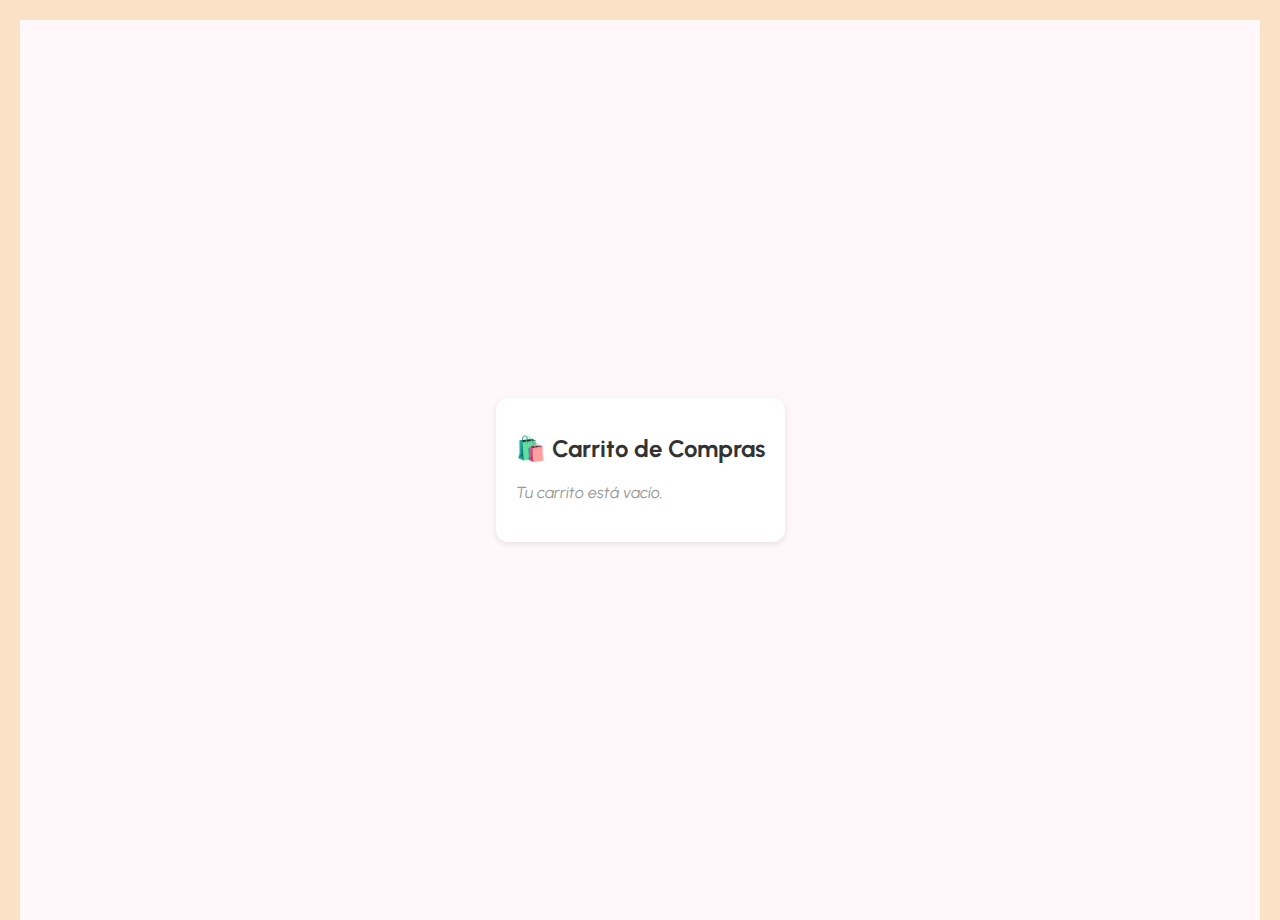
<file: Carrito de Veraglow.html>
<!DOCTYPE html>
<html lang="es">
<head>
  <meta charset="UTF-8" />
  <meta name="viewport" content="width=device-width, initial-scale=1.0"/>
  <title>Carrito de Compras - VeraGlow</title>

  <link href="https://fonts.googleapis.com/css2?family=Urbanist:wght@300;400;600&display=swap" rel="stylesheet" />
  <link rel="stylesheet" href="cara/estilosp.css" />

  <style>
    body {
      font-family: 'Urbanist', sans-serif;
      margin: 20px;
      background-color: #fff7f9;
      color: #333;
    }

    h1 {
      font-size: 24px;
      margin-bottom: 20px;
    }

    .cart-container {
      max-width: 600px;
      margin: auto;
      background: white;
      padding: 20px;
      border-radius: 12px;
      box-shadow: 0 2px 6px rgba(0,0,0,0.1);
      position: relative;
    }

    .cart-item {
      display: flex;
      justify-content: space-between;
      border-bottom: 1px solid #eee;
      padding: 10px 0;
    }

    .cart-item:last-child {
      border-bottom: none;
    }

    .cart-total {
      margin-top: 20px;
      font-weight: bold;
      font-size: 18px;
      text-align: right;
    }

    .empty {
      color: #999;
      font-style: italic;
    }

    .btn-clear, .btn-pay {
      margin-top: 10px;
      display: inline-block;
      background-color: #ff4d6d;
      color: white;
      border: none;
      padding: 10px 15px;
      border-radius: 6px;
      cursor: pointer;
      font-size: 14px;
      margin-right: 10px;
    }

    .btn-pay {
      background-color: #28a745;
    }

    .btn-clear:hover {
      background-color: #e6405c;
    }

    .btn-pay:hover {
      background-color: #218838;
    }

    /* === Animación de pago === */
    .pago-exito {
      position: fixed;
      top: 0; left: 0;
      width: 100vw;
      height: 100vh;
      background-color: rgba(0, 0, 0, 0.4);
      display: flex;
      justify-content: center;
      align-items: center;
      z-index: 9999;
      animation: fadeIn 0.3s ease;
    }

    .pago-exito .contenido {
      background-color: #fff;
      padding: 30px 40px;
      border-radius: 12px;
      box-shadow: 0 5px 20px rgba(0,0,0,0.2);
      text-align: center;
      animation: scaleIn 0.4s ease;
    }

    .pago-exito .contenido h2 {
      color: #28a745;
      font-size: 22px;
      margin: 0;
    }

    @keyframes fadeIn {
      from { opacity: 0 }
      to { opacity: 1 }
    }

    @keyframes scaleIn {
      0% { transform: scale(0.8); opacity: 0 }
      100% { transform: scale(1); opacity: 1 }
    }
  </style>
</head>
<body>
  <div class="cart-container">
    <h1>🛍️ Carrito de Compras</h1>
    <div id="carrito-contenido"></div>
    <div class="cart-total" id="cart-total"></div>
    <div id="botones-acciones" style="display: none;">
      <button class="btn-clear" id="vaciar-carrito">Vaciar carrito</button>
      <button class="btn-pay" id="pagar">Pagar</button>
    </div>
  </div>

  <!-- Notificación de pago -->
  <div id="notificacion-pago" class="pago-exito" style="display: none;">
    <div class="contenido">
      <h2>💳 ¡Pago realizado con éxito!</h2>
    </div>
  </div>

  <script>
    const carrito = JSON.parse(localStorage.getItem('carrito')) || [];
    const contenedor = document.getElementById('carrito-contenido');
    const totalElemento = document.getElementById('cart-total');
    const btnVaciar = document.getElementById('vaciar-carrito');
    const btnPagar = document.getElementById('pagar');
    const seccionBotones = document.getElementById('botones-acciones');
    const notificacion = document.getElementById('notificacion-pago');

    if (carrito.length === 0) {
      contenedor.innerHTML = '<p class="empty">Tu carrito está vacío.</p>';
      totalElemento.textContent = '';
    } else {
      let total = 0;

      carrito.forEach((item) => {
        const precio = 10; // Precio fijo, puedes adaptarlo si usas objetos
        total += precio;

        const div = document.createElement('div');
        div.className = 'cart-item';
        div.innerHTML = `<span>${item}</span><span>$${precio}</span>`;
        contenedor.appendChild(div);
      });

      totalElemento.textContent = `Total: $${total}`;
      seccionBotones.style.display = 'block';
    }

    btnVaciar.addEventListener('click', () => {
      localStorage.removeItem('carrito');
      location.reload();
    });

    btnPagar.addEventListener('click', () => {
      // Mostrar animación
      notificacion.style.display = 'flex';

      // Vaciar carrito después de animación
      setTimeout(() => {
        localStorage.removeItem('carrito');
        location.reload();
      }, 2500); // Espera 2.5 segundos antes de recargar
    });
  </script>
</body>
</html>
</file>
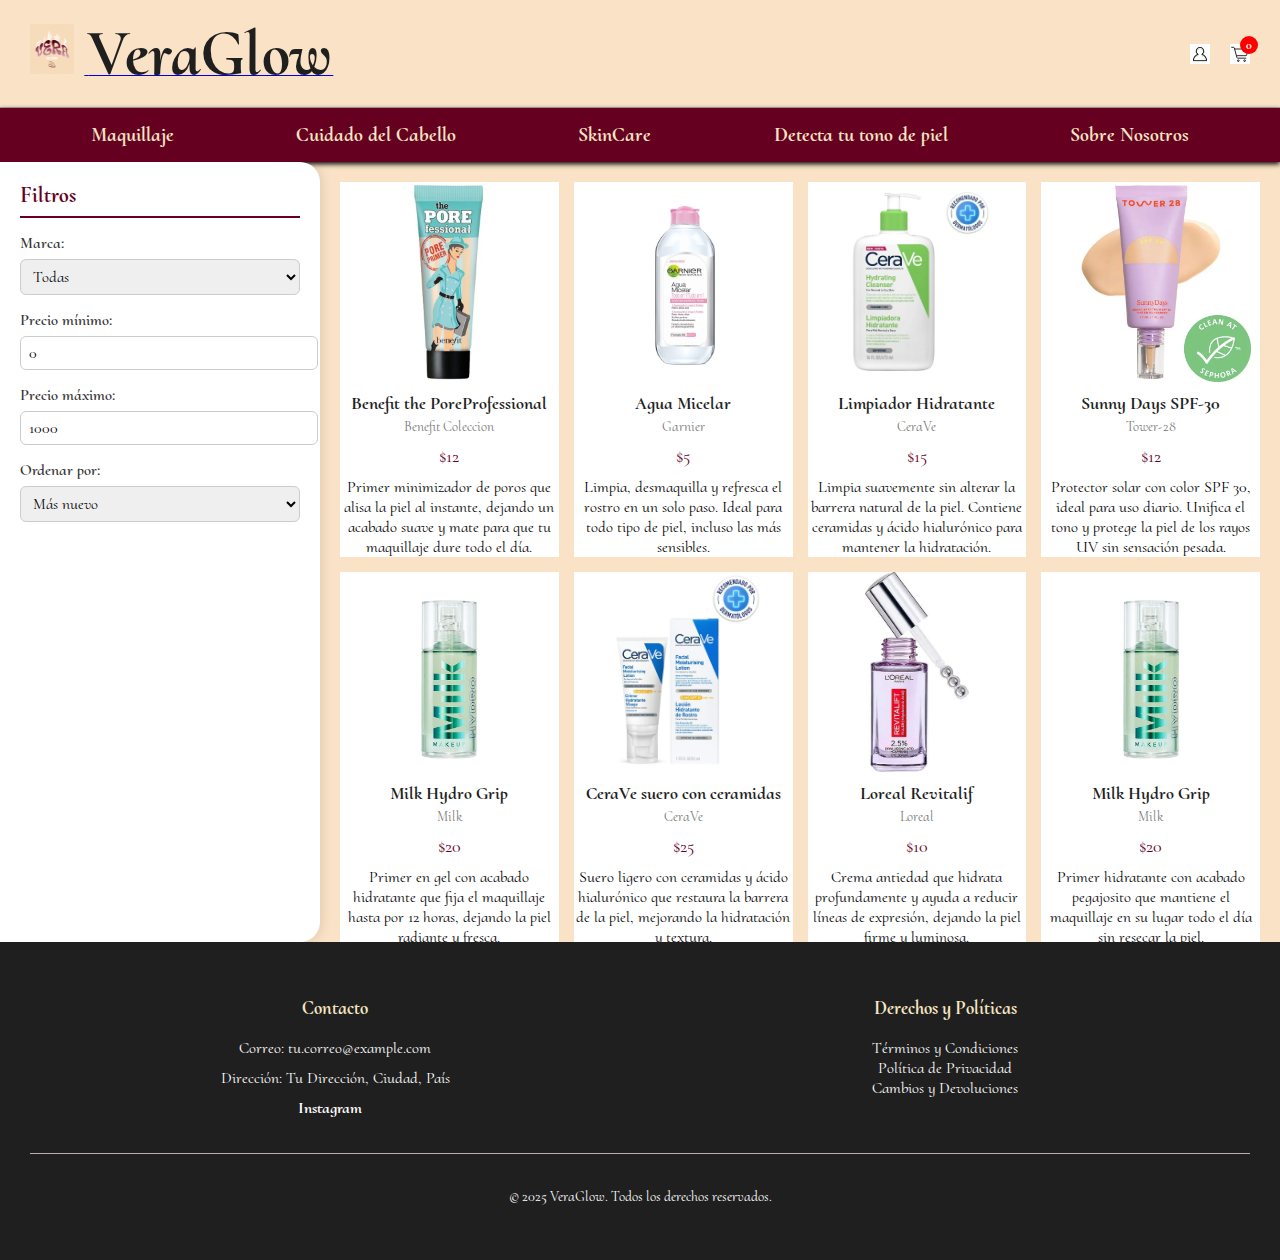
<file: cuidadocara.html>
<!DOCTYPE html>
<html lang="es">
<head>
  <meta charset="UTF-8" />
  <meta name="viewport" content="width=device-width, initial-scale=1" />
  <title>Tienda Online VeraGlow</title>

  <link href="https://fonts.googleapis.com/css2?family=Cormorant+Upright&display=swap" rel="stylesheet" />
  <link rel="stylesheet" href="cara/estilosp.css" />
</head>
<body>

<header class="main-header">
  <div class="header-left">
    <a href="Index.html">
      <img src="Imagenes/logo.jpeg" alt="Logo VeraGlow" class="logo">
      <span class="site-name">VeraGlow</span>
    </a>
  </div>
  <div class="header-utility-nav">
    <ul>
      <li>
        <a href="usuario/registro.html">
          <img src="Imagenes/profile-svgrepo-com.svg" alt="Cuenta" class="icono-svg">
        </a>
      </li>
      <li style="position: relative;">
        <a href="Carrito de Veraglow.html">
          <img src="Imagenes/cart-svgrepo-com.svg" alt="Carrito" class="icono-svg">
          <span id="cart-count" style="position: absolute; top: -8px; right: -8px; background-color: red; color: white; border-radius: 50%; font-size: 12px; padding: 2px 6px;">0</span>
        </a>
      </li>
    </ul>
  </div>
</header>

<nav class="main-menu-nav">
  <ul>
    <li><a href="Maquilla.html">Maquillaje</a></li>
    <li><a href="Cuidadodecabello.html">Cuidado del Cabello</a></li>
    <li><a href="cuidadocara.html">SkinCare</a></li>
    <li><a href="pieles/pieles.html">Detecta tu tono de piel</a></li>
    <li><a href="sobrenosotros/Quienesomos.html">Sobre Nosotros</a></li>
  </ul>
</nav>

<main>
  <aside class="filters-sidebar">
    <h4>Filtros</h4>
    <label for="filtroMarca">Marca:</label>
    <select id="filtroMarca"><option value="">Todas</option></select>

    <label for="precioMin">Precio mínimo:</label>
    <input type="number" id="precioMin" value="0" min="0" />

    <label for="precioMax">Precio máximo:</label>
    <input type="number" id="precioMax" value="1000" min="0" />

    <label for="orden">Ordenar por:</label>
    <select id="orden">
      <option value="nuevo">Más nuevo</option>
      <option value="vendido">Más vendido</option>
    </select>
  </aside>

  <section class="product-grid" id="productosContainer">
    <!-- Productos se cargan aquí dinámicamente -->
  </section>
</main>

<footer class="site-footer">
  <div class="footer-content">
    <div class="contact-info">
      <h3>Contacto</h3>
      <p>Correo: <a href="mailto:tu.correo@example.com">tu.correo@example.com</a></p>
      <p>Dirección: Tu Dirección, Ciudad, País</p>
      <div class="social-media">
        <a href="#" target="_blank">Instagram</a>
      </div>
    </div>
    <div class="legal-links">
      <h3>Derechos y Políticas</h3>
      <ul>
        <li><a href="#">Términos y Condiciones</a></li>
        <li><a href="#">Política de Privacidad</a></li>
        <li><a href="#">Cambios y Devoluciones</a></li>
      </ul>
    </div>
  </div>
  <div class="copyright">
    <p>&copy; 2025 VeraGlow. Todos los derechos reservados.</p>
  </div>
</footer>

<script>
  let productos = [];

  function cargarMarcas() {
    const filtroMarca = document.getElementById('filtroMarca');
    const marcas = [...new Set(productos.map(p => p.marca))];
    marcas.forEach(marca => {
      const option = document.createElement('option');
      option.value = marca;
      option.textContent = marca;
      filtroMarca.appendChild(option);
    });
  }

  function mostrarProductos() {
    const contenedor = document.getElementById('productosContainer');
    contenedor.innerHTML = '';

    const marca = document.getElementById('filtroMarca').value;
    const precioMin = Number(document.getElementById('precioMin').value);
    const precioMax = Number(document.getElementById('precioMax').value);
    const orden = document.getElementById('orden').value;

    let filtrados = productos.filter(p => {
      return (marca === '' || p.marca === marca) &&
             p.precio >= precioMin &&
             p.precio <= precioMax;
    });

    if (orden === 'nuevo') {
      filtrados.sort((a, b) => new Date(b.fecha_lanzamiento) - new Date(a.fecha_lanzamiento));
    } else if (orden === 'vendido') {
      filtrados.sort((a, b) => b.ventas - a.ventas);
    }

    if (filtrados.length === 0) {
      contenedor.textContent = 'No hay productos que coincidan con los filtros.';
      return;
    }

    filtrados.forEach(p => {
      const ruta = `Imagenes/${p.categoria}/${p.imagen}`;
      const div = document.createElement('div');
      div.className = 'product-card';

      div.innerHTML = `
        <img class="product-image" src="${ruta}" alt="${p.nombre}" />
        <div class="product-info">
          <div class="product-name">${p.nombre}</div>
          <div class="product-brand">${p.marca}</div>
          <div class="product-price">$${p.precio}</div>
          <div class="product-description">${p.descripcion || ''}</div>
        </div>
        <button class="add-to-cart">Agregar al carrito</button>
      `;

      contenedor.appendChild(div);
    });
  }

  // Eventos de filtros
  document.getElementById('filtroMarca').addEventListener('change', mostrarProductos);
  document.getElementById('precioMin').addEventListener('input', mostrarProductos);
  document.getElementById('precioMax').addEventListener('input', mostrarProductos);
  document.getElementById('orden').addEventListener('change', mostrarProductos);

  // Cargar productos
  fetch('cara/productos.json')
    .then(res => res.json())
    .then(data => {
      productos = data;
      cargarMarcas();
      mostrarProductos();
    })
    .catch(err => {
      console.error('Error cargando productos:', err);
      document.getElementById('productosContainer').textContent = 'Error cargando productos.';
    });

  // === SISTEMA DE CARRITO ===
  let cartCount = 0;
  const cartCountElement = document.getElementById('cart-count');

  document.addEventListener('click', function (e) {
    if (e.target && e.target.classList.contains('add-to-cart')) {
      cartCount++;
      cartCountElement.textContent = cartCount;

      const card = e.target.closest('.product-card');
      const productName = card.querySelector('.product-name')?.textContent || 'Producto';

      let carrito = JSON.parse(localStorage.getItem('carrito')) || [];
      carrito.push(productName);
      localStorage.setItem('carrito', JSON.stringify(carrito));
    }
  });

  // Mostrar conteo actual si ya hay productos guardados
  const carritoExistente = JSON.parse(localStorage.getItem('carrito'));
  if (carritoExistente) {
    cartCount = carritoExistente.length;
    cartCountElement.textContent = cartCount;
  }
</script>
</body>
</html>
</file>
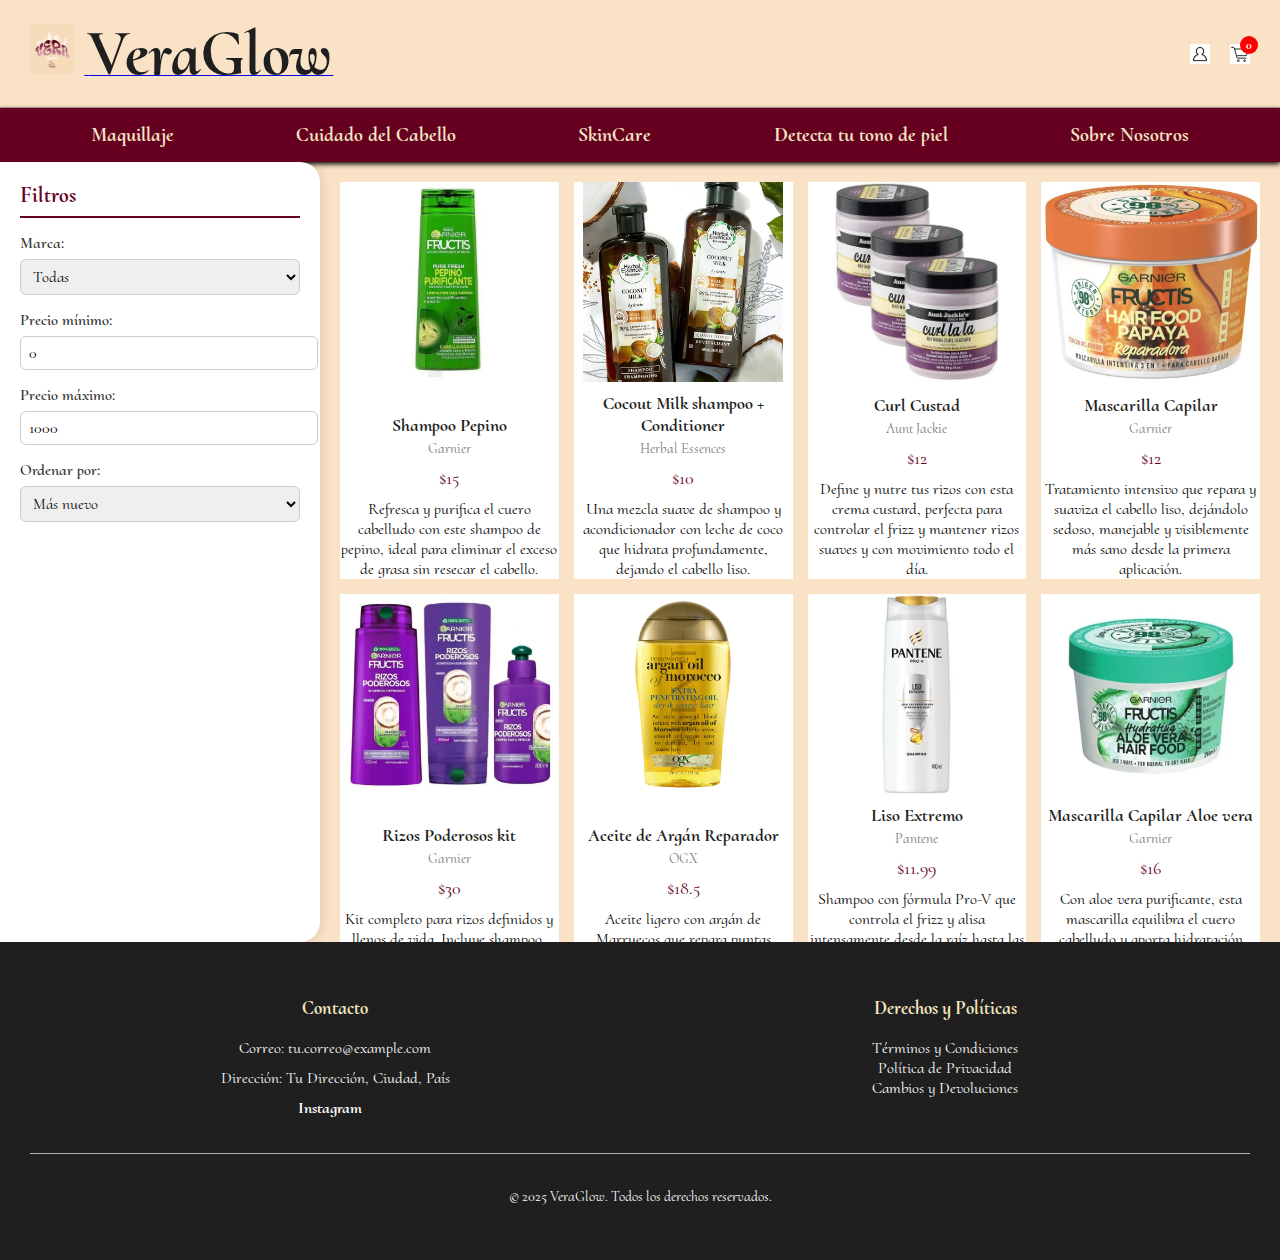
<file: Cuidadodecabello.html>
<!DOCTYPE html>
<html lang="es">
<head>
  <meta charset="UTF-8" />
  <meta name="viewport" content="width=device-width, initial-scale=1" />
  <title>Cuidado del Cabello - VeraGlow</title>

  <link href="https://fonts.googleapis.com/css2?family=Cormorant+Upright&display=swap" rel="stylesheet" />
  <link rel="stylesheet" href="cara/estilosp.css" />
</head>
<body>
<header class="main-header">
  <div class="header-left">
    <a href="Index.html">
      <img src="Imagenes/logo.jpeg" alt="Logo VeraGlow" class="logo">
      <span class="site-name">VeraGlow</span>
    </a>
  </div>
  <div class="header-utility-nav">
    <ul>
      <li>
        <a href="usuario/registro.html">
          <img src="Imagenes/profile-svgrepo-com.svg" alt="Cuenta" class="icono-svg">
        </a>
      </li>
      <li style="position: relative;">
        <a href="Carrito de Veraglow.html">
          <img src="Imagenes/cart-svgrepo-com.svg" alt="Carrito" class="icono-svg">
          <span id="cart-count" style="position: absolute; top: -8px; right: -8px; background-color: red; color: white; border-radius: 50%; font-size: 12px; padding: 2px 6px;">0</span>
        </a>
      </li>
    </ul>
  </div>
</header>

<nav class="main-menu-nav">
  <ul>
    <li><a href="Maquilla.html">Maquillaje</a></li>
    <li><a href="Cuidadodecabello.html">Cuidado del Cabello</a></li>
    <li><a href="cuidadocara.html">SkinCare</a></li>
    <li><a href="pieles/pieles.html">Detecta tu tono de piel</a></li>
    <li><a href="sobrenosotros/Quienesomos.html">Sobre Nosotros</a></li>
  </ul>
</nav>

<main>
  <aside class="filters-sidebar">
    <h4>Filtros</h4>
    <label for="filtroMarca">Marca:</label>
    <select id="filtroMarca"><option value="">Todas</option></select>

    <label for="precioMin">Precio mínimo:</label>
    <input type="number" id="precioMin" value="0" min="0" />

    <label for="precioMax">Precio máximo:</label>
    <input type="number" id="precioMax" value="1000" min="0" />

    <label for="orden">Ordenar por:</label>
    <select id="orden">
      <option value="nuevo">Más nuevo</option>
      <option value="vendido">Más vendido</option>
    </select>
  </aside>

  <section class="product-grid" id="productosContainer">
    <!-- Productos se cargan aquí dinámicamente -->
  </section>
</main>

<footer class="site-footer">
  <div class="footer-content">
    <div class="contact-info">
      <h3>Contacto</h3>
      <p>Correo: <a href="mailto:tu.correo@example.com">tu.correo@example.com</a></p>
      <p>Dirección: Tu Dirección, Ciudad, País</p>
      <div class="social-media">
        <a href="#">Instagram</a>
      </div>
    </div>
    <div class="legal-links">
      <h3>Derechos y Políticas</h3>
      <ul>
        <li><a href="#">Términos y Condiciones</a></li>
        <li><a href="#">Política de Privacidad</a></li>
        <li><a href="#">Cambios y Devoluciones</a></li>
      </ul>
    </div>
  </div>
  <div class="copyright">
    <p>&copy; 2025 VeraGlow. Todos los derechos reservados.</p>
  </div>
</footer>

<script>
  let productos = [];

  function cargarMarcas() {
    const filtroMarca = document.getElementById('filtroMarca');
    const marcas = [...new Set(productos.map(p => p.marca))];
    marcas.forEach(marca => {
      const option = document.createElement('option');
      option.value = marca;
      option.textContent = marca;
      filtroMarca.appendChild(option);
    });
  }

  function mostrarProductos() {
    const contenedor = document.getElementById('productosContainer');
    contenedor.innerHTML = '';

    const marca = document.getElementById('filtroMarca').value;
    const precioMin = Number(document.getElementById('precioMin').value);
    const precioMax = Number(document.getElementById('precioMax').value);
    const orden = document.getElementById('orden').value;

    let filtrados = productos.filter(p =>
      (marca === '' || p.marca === marca) &&
      p.precio >= precioMin &&
      p.precio <= precioMax
    );

    if (orden === 'nuevo') {
      filtrados.sort((a, b) => new Date(b.fecha_lanzamiento) - new Date(a.fecha_lanzamiento));
    } else if (orden === 'vendido') {
      filtrados.sort((a, b) => b.ventas - a.ventas);
    }

    if (filtrados.length === 0) {
      contenedor.textContent = 'No hay productos que coincidan con los filtros.';
      return;
    }

    filtrados.forEach(p => {
      const ruta = p.imagen.startsWith('http') ? p.imagen : `Imagenes/${p.categoria}/${p.imagen}`;
      const div = document.createElement('div');
      div.className = 'product-card';

      div.innerHTML = `
        <img class="product-image" src="${ruta}" alt="${p.nombre}" />
        <div class="product-info">
          <div class="product-name">${p.nombre}</div>
          <div class="product-brand">${p.marca}</div>
          <div class="product-price">$${p.precio}</div>
          <div class="product-description">${p.descripcion || ''}</div>
        </div>
        <button class="add-to-cart">Agregar al carrito</button>
      `;
      contenedor.appendChild(div);
    });
  }

  // Eventos
  document.getElementById('filtroMarca').addEventListener('change', mostrarProductos);
  document.getElementById('precioMin').addEventListener('input', mostrarProductos);
  document.getElementById('precioMax').addEventListener('input', mostrarProductos);
  document.getElementById('orden').addEventListener('change', mostrarProductos);

  fetch('cabello/productos.json')
    .then(res => res.json())
    .then(data => {
      productos = data;
      cargarMarcas();
      mostrarProductos();
    })
    .catch(err => {
      console.error('Error cargando productos:', err);
      document.getElementById('productosContainer').textContent = 'Error cargando productos.';
    });

  // Carrito
  let cartCount = 0;
  const cartCountElement = document.getElementById('cart-count');

  document.addEventListener('click', function (e) {
    if (e.target && e.target.classList.contains('add-to-cart')) {
      cartCount++;
      cartCountElement.textContent = cartCount;

      const card = e.target.closest('.product-card');
      const productName = card.querySelector('.product-name')?.textContent || 'Producto';

      let carrito = JSON.parse(localStorage.getItem('carrito')) || [];
      carrito.push(productName);
      localStorage.setItem('carrito', JSON.stringify(carrito));
    }
  });

  const carritoExistente = JSON.parse(localStorage.getItem('carrito'));
  if (carritoExistente) {
    cartCount = carritoExistente.length;
    cartCountElement.textContent = cartCount;
  }
</script>
</body>
</html>
</file>
<file: cara/estilosp.css>
/* 1. Estilos para el encabezado principal (Header) */
/* -------------------------------------------------- */
.main-header {
    display: flex; /* Utiliza Flexbox para alinear elementos horizontalmente*/
    justify-content: space-between; /* Distribuye el espacio entre los grupos de elementos (izquierda y derecha) */
    align-items: center; /* Alinea los ítems verticalmente al centro */
    padding: 15px 30px; /* Relleno superior/inferior y lateral */
    background-color: #F9E2C5; /* Vanilla Cream - Color de fondo del encabezado */
    border-bottom: 1px solid #B9AFAF; /* Mauve Gray - Línea separadora inferior */
}


.header-left {
    display: flex; /* Para alinear el logo y el nombre del sitio */
    align-items: center;
}

.logo {
    height: 50px; /* Altura del logo */
    margin-right: 10px; /* Espacio a la derecha del logo */
}

.site-name {
    font-family: "Cormorant Upright", serif;
    font-size: 4em; /* Tamaño de fuente para el nombre del sitio */
    font-weight: bold; /* Negrita */
    color: #1F1F1F; /* Slate Black - Color del texto */
   } 
   
   .header-utility-nav a {
  display: flex;
  align-items: center;
  gap: 8px;
}

.icono-svg {
  width: 20px;
  height: 20px;
  color: #650021
}

/* Media Queries para Diseño Responsivo */
/* Adaptación del layout para diferentes tamaños de pantalla */
/* -------------------------------------------------- */

/* Para tabletas y dispositivos móviles más grandes (ancho máximo de 768px) */
@media (max-width: 768px) {
    .main-header {
        flex-direction: column; /* Apila los elementos del encabezado (logo/nombre y navegación) */
        align-items: flex-start; /* Alinea los elementos a la izquierda */
    }

    .main-nav ul { /* Renombrado de main-nav a header-utility-nav */
        flex-direction: column;
        align-items: flex-start;
        margin-top: 15px;
    }

    .site-name {
        font-size: 4em; /* Tamaño para tablets y escritorios */
    }

    .main-nav ul li {
        margin: 5px 0; /* Reduce el margen vertical entre los ítems de navegación */
    }

    .footer-content {
        flex-direction: column; /* Apila las columnas del pie de página */
        align-items: center; /* Centra las columnas apiladas */
    }
}

/* Para dispositivos móviles pequeños (ancho máximo de 480px) */
@media (max-width: 480px) {
    body {
        font-size: 1.9em; /* Reduce el tamaño de fuente general */
    }

    .main-header,
    .carousel-section,
    .products-section,
    .site-footer {
        padding-left: 15px; /* Reduce el padding horizontal para pantallas pequeñas */
        padding-right: 15px;
    }

    .product-grid {
        gap: 20px; /* Reduce el espacio entre las tarjetas de producto */
    }

    .carousel-dot {
        width: 40px; /* Reduce el tamaño de los puntos del carrusel */
        height: 40px;
    }

    .option-circle {
        width: 30px; /* Reduce el tamaño de los círculos de opción en hover */
        height: 30px;
    }
}


/* Estilos para el Menú Principal Horizontal (main-menu-nav) */
/* -------------------------------------------------- */
.main-menu-nav {
    background-color: #650021; /* Rosewood - Color de fondo del menú principal */
    padding: 0 30px;
    box-shadow: 0 2px 5px rgb(0, 0, 0);
}

.main-menu-nav.active {
    display: block;
}

.main-menu-nav ul {
    list-style: none;
    margin: 0;
    padding: 0;
    display: flex; /* Para que los ítems de nivel superior estén horizontales */
    justify-content: space-around; /* Distribuye el espacio equitativamente */
}

.main-menu-nav ul li {
    position: relative; /* Esencial para el posicionamiento de los submenús */
}

.main-menu-nav ul li a {
    display: block; /* Hace que todo el área del li sea clicable */
    padding: 15px 20px;
    text-decoration: none;
    color: #F5E6C2; /* Champagne Gold - Color del texto del menú principal */
    font-weight: bold;
    font-size: 20px;
     font-family: "Cormorant Upright", serif;
    transition: background-color 0.3s ease;
}

.main-menu-nav ul li a:hover {
    background-color: #F7CAC9; /* Rosa Palo - Color de fondo al pasar el cursor */
}

/* -------------------------------------------------- */
/* Estilos para los Submenús */
/* -------------------------------------------------- */
.submenu {
    list-style: none;
    margin: 0;
    padding: 0;
    position: absolute; /* Posiciona el submenú en relación con su padre <li> */
    background-color: rgba(101, 0, 33, 0.8); /* Rosewood con 80% de opacidad - Color de fondo del submenú */
    min-width: 200px; /* Ancho mínimo para el submenú */
    box-shadow: 0px 8px 16px 0px rgba(0,0,0,0.2);
    z-index: 1000; /* Asegura que el submenú esté por encima de otros elementos */
    display: none; /* Oculta el submenú por defecto */
    left: 0; /* Alinea el submenú con el borde izquierdo del elemento padre */
    top: 100%; /* Coloca el submenú justo debajo del elemento padre */
    border-radius: 0 0 5px 5px; /* Bordes redondeados solo abajo */
}

.submenu li a {
    padding: 12px 16px;
    color: #F5E6C2; /* Champagne Gold - Color del texto de las subsecciones */
    text-decoration: none;
    display: block;
    text-align: left; /* Alinea el texto a la izquierda en el submenú */
    transition: background-color 0.3s ease;
}

.submenu li a:hover {
    background-color: rgba(247, 202, 201, 0.7); /* Rosa Palo con 70% de opacidad - Color de fondo al pasar el cursor por las subsecciones */
}

/* Mostrar el submenú al pasar el cursor sobre el li padre */
.has-submenu:hover > .submenu {
    display: block; /* Esta es la clave: MUESTRA el submenú al hacer hover */
}

/* Media Queries para Responsividad (ejemplos) */
@media (max-width: 768px) {
    .main-header {
        flex-direction: column;
        align-items: flex-start;
    }

    .header-utility-nav ul { /* Renombrado de main-nav a header-utility-nav */
        flex-direction: column;
        align-items: flex-start;
        margin-top: 15px;
    }

    .header-utility-nav ul li { /* Renombrado de main-nav a header-utility-nav */
        margin: 5px 0;
    }

    .main-menu-nav ul {
        flex-direction: column; /* Apila los ítems del menú principal en móviles */
        align-items: flex-start;
        width: 100%; /* Ocupa todo el ancho */
    }

    .main-menu-nav ul li {
        width: 100%; /* Cada ítem ocupa todo el ancho */
        text-align: left; /* Alinea el texto a la izquierda */
        border-bottom: 1px solid rgba(255,255,255,0.1); /* Separador entre ítems */
    }

    .main-menu-nav ul li:last-child {
        border-bottom: none;
    }

    .submenu {
        position: static; /* Cambia a posicionamiento estático en móviles */
        box-shadow: none; /* Elimina la sombra */
        min-width: auto; /* Ancho automático */
        background-color: rgba(101, 0, 33, 0.8); /* Rosewood con 80% de opacidad - Un color ligeramente diferente para submenús en móvil */
        border-radius: 0;
    }

    .has-submenu:hover > .submenu {
        display: block; /* Asegura que el submenú se siga mostrando en hover */
    }
}

/* Estilos para pag de Productos */
/* -------------------------------------------------- */
main {
      flex: 1 0 auto;
      display: flex;
      height: calc(100vh - 120px); /* Altura total menos header y footer (20+20+80 aprox) */
      overflow: hidden;
    }

    .filters-sidebar {
      background: #fff;
      padding: 20px;
      width: 280px;
      border-radius: 0 20px 20px 0;
      box-shadow: 2px 0 12px rgba(0,0,0,0.1);
      overflow-y: auto;
    }

    .filters-sidebar h4 {
      margin-top: 0;
      margin-bottom: 10px;
      color: #650021;
      font-size: 22px;
      border-bottom: 2px solid #650021;
      padding-bottom: 8px;
    }

    .filters-sidebar label {
      display: block;
      margin: 15px 0 6px;
      font-weight: 600;
      color: #333;
    }

    .filters-sidebar input[type=number],
    .filters-sidebar select {
      width: 100%;
      padding: 6px 8px;
      border-radius: 6px;
      border: 1px solid #ccc;
      font-size: 16px;
      font-family: inherit;
    }

    .product-grid {
      flex: 1;
      padding: 20px;
      display: grid;
      grid-template-columns: repeat(auto-fit, minmax(180px, 1fr));
      gap: 15px;
      overflow-y: auto;
    }

    .product-card {
      background: white;
  max-height: 400px; /* Limita el alto total */
  display: flex;
  flex-direction: column;
  justify-content: space-between;
    }
    .product-card:hover {
      transform: translateY(-5px);
      box-shadow: 0 8px 16px rgba(0,0,0,0.2);
    }
    .product-image {
      width: 100%;
      height: 200px;
      object-fit: contain;
      margin-bottom: 10px;
    }
    .product-info {
      text-align: center;
    }
    .product-name {
      font-weight: bold;
      color: #1F1F1F;
      font-size: 18px;
    }
    .product-brand {
      font-size: 14px;
      color: #777;
      margin-top: 4px;
    }
    .product-price {
      font-size: 18px;
      color: #650021;
      margin: 10px 0;
    }
    .product-desc {
      font-size: 14px;
      color: #444;
      margin-bottom: 10px;
    }
    .add-to-cart {
      display: none;
      position: absolute;
      bottom: 20px;
      left: 50%;
      transform: translateX(-50%);
      background-color: #650021;
      color: white;
      padding: 10px 20px;
      border-radius: 6px;
      font-weight: bold;
      font-size: 14px;
      cursor: pointer;
      transition: background 0.3s;
      border: none;
    }
    .product-card:hover .add-to-cart {
      display: block;
    }

    /* Scrollbar para filtro y productos */
    .filters-sidebar::-webkit-scrollbar,
    .product-grid::-webkit-scrollbar {
      width: 8px;
    }
    .filters-sidebar::-webkit-scrollbar-thumb,
    .product-grid::-webkit-scrollbar-thumb {
      background-color: rgba(101, 0, 33, 0.4);
      border-radius: 4px;
    }

    body, html {
      margin: 0; padding: 0; height: 100%;
      font-family: "Cormorant Upright", serif;
      background-color: #F9E2C5;
      display: flex;
      flex-direction: column;
      min-height: 100vh;
    }

    /* -------------------------------------------------- */
/* 5. Estilos para la barra de navegación (Nav) */
/* -------------------------------------------------- */
/* NOTA: Este bloque de .main-nav es redundante si solo se usa .main-menu-nav */
.main-nav ul {
    list-style: none; /* Elimina los marcadores de lista (viñetas) */
    margin: 0;
    padding: 0;
    display: flex; /* Para que los ítems de navegación estén en línea */
}

.main-nav ul li {
    margin-left: 20px; /* Espacio entre los elementos de navegación */
}

.main-nav ul li a {
    text-decoration: none; /* Elimina el subrayado de los enlaces */
    color: #1F1F1F; /* Slate Black - Color del texto del enlace */
    font-weight: bold;
    transition: color 0.3s ease; /* Transición suave para el cambio de color al pasar el cursor */
}

.main-nav ul li a:hover {
    color: #650021; /* Rosewood - Color del enlace al pasar el cursor */
}

.menu-icon {
    font-size: 1.5em; /* Tamaño para el icono de tres rayas (hamburguesa) */
}

/* -------------------------------------------------- */
/* Estilos para la navegación de utilidad en el Header */
/* -------------------------------------------------- */
.header-utility-nav ul {
    list-style: none;
    margin: 0;
    padding: 0;
    display: flex; /* Para que los ítems estén en línea */
}

.header-utility-nav ul li {
    margin-left: 20px;
}

.header-utility-nav ul li a {
    text-decoration: none;
    color: #1F1F1F; /* Slate Black */
     font-family: "Cormorant Upright", serif;
    font-weight: bold ;
    font-size: 22px;
    transition: color 0.3s ease;
    text-justify: center;  /* Centra verticalmente */

}

.header-utility-nav ul li a:hover {
    color: #650021; /* Rosewood */
}

.menu-icon {
    font-size: 1.5em;
}

/* -------------------------------------------------- */
/* 7. Estilos para el pie de página (Footer) */
/* -------------------------------------------------- */
.site-footer {
    background-color: #1F1F1F; /* Slate Black - Color de fondo oscuro */
    color: white; /* Color del texto */
    padding: 40px 30px; /* Relleno interior */
    text-align: center;
}

.footer-content {
    display: flex; /* Usa Flexbox para organizar las columnas del footer */
    justify-content: space-around; /* Distribuye el espacio entre las secciones de contacto y legal */
    flex-wrap: wrap; /* Permite que las columnas se envuelvan en pantallas pequeñas */
    margin-bottom: 20px; /* Espacio inferior */
}

.contact-info,
.legal-links {
    flex: 1; /* Ocupa espacio equitativo en Flexbox */
    min-width: 250px; /* Ancho mínimo para cada columna, para responsividad */
    margin: 15px; /* Margen alrededor de cada sección */
}

.contact-info h3,
.legal-links h3 {
    margin-top: 0;
    color: #F5E6C2; /* Champagne Gold - Color de los títulos */
}

.contact-info p,
.legal-links ul {
    margin: 10px 0;
    list-style: none; /* Elimina viñetas de las listas */
    padding: 0;
}

.contact-info a,
.legal-links a {
    color: white; /* Color de los enlaces */
    text-decoration: none; /* Elimina subrayado */
    transition: color 0.3s ease; /* Transición de color al pasar el cursor */
}

.contact-info a:hover,
.legal-links a:hover {
    color: #F5E6C2; /* Champagne Gold - Color de los enlaces al pasar el cursor */
}

.social-media a {
    display: inline-block;
    margin-right: 10px;
    font-weight: bold;
}

.copyright {
    border-top: 1px solid #B9AFAF; /* Mauve Gray - Línea separadora superior */
    padding-top: 20px; /* Relleno superior */
    margin-top: 20px; /* Margen superior */
    font-size: 0.9em; /* Tamaño de fuente más pequeño */
}
</file>
